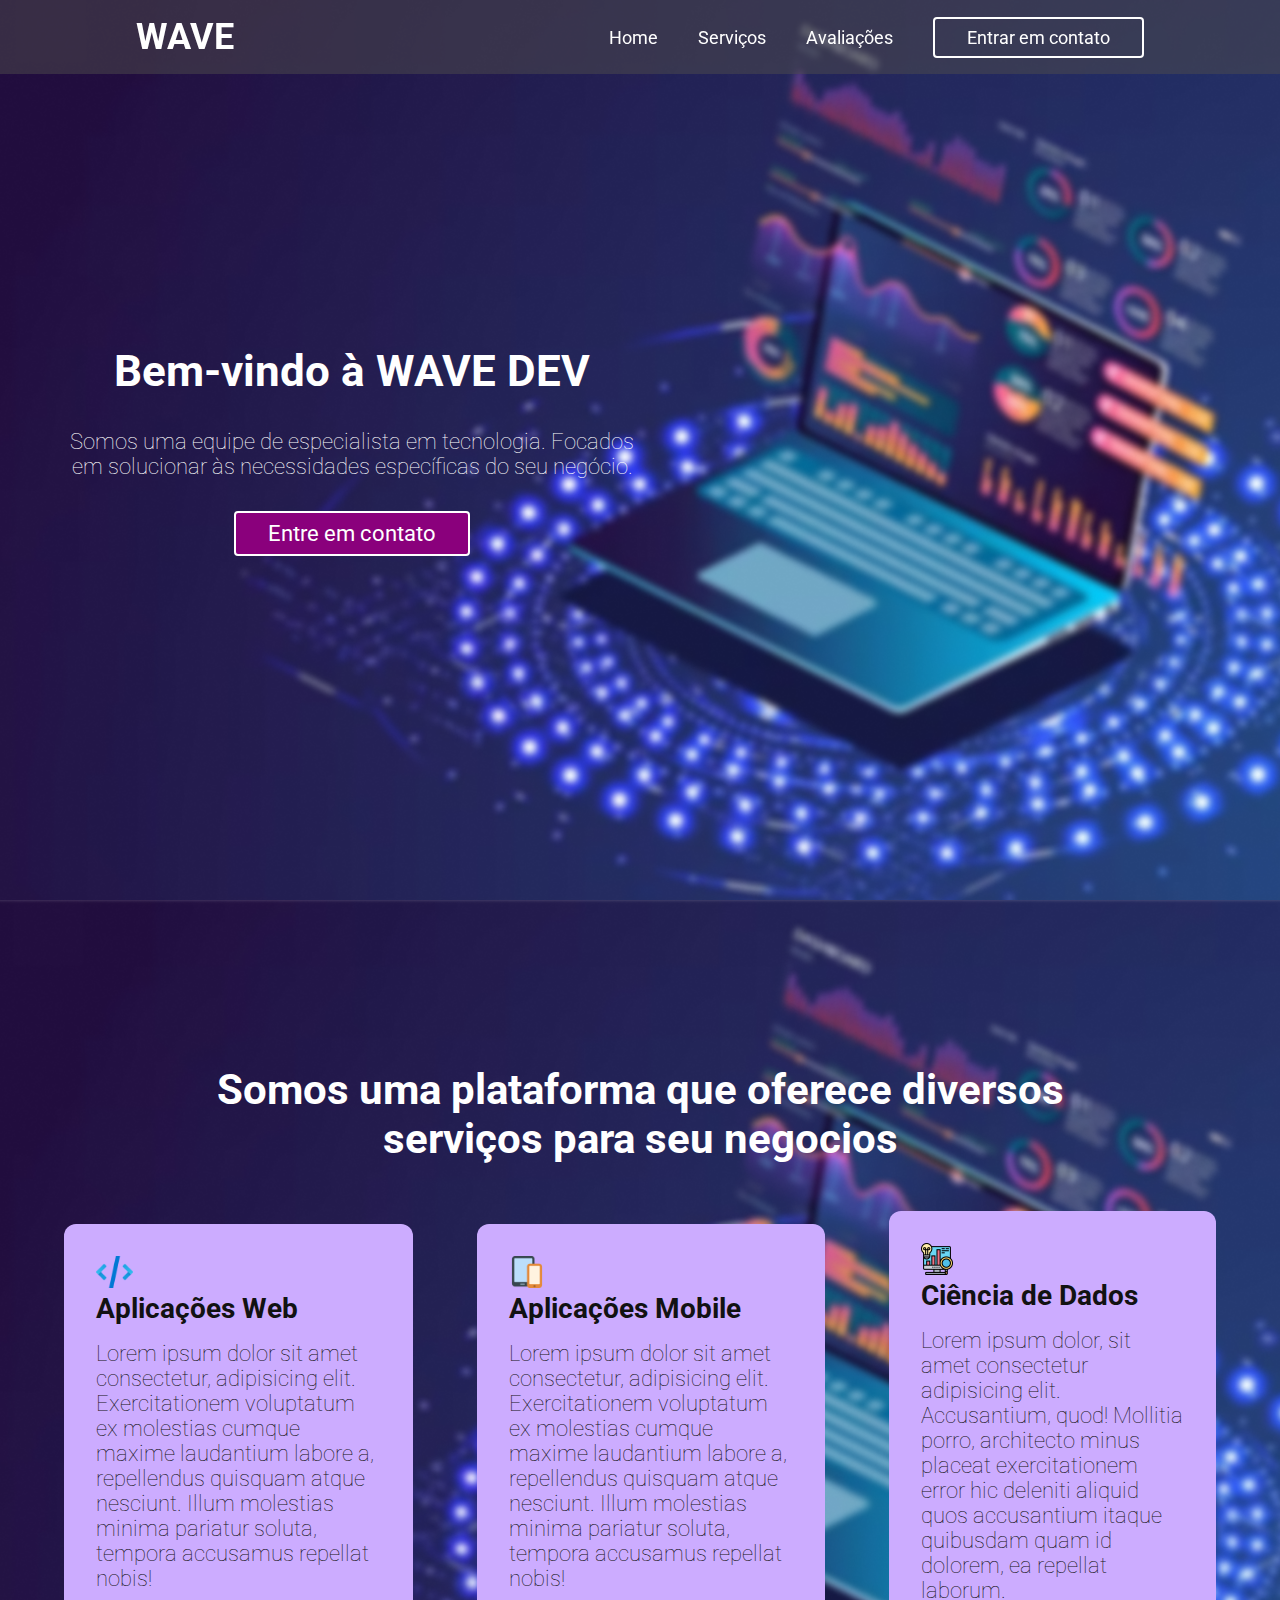
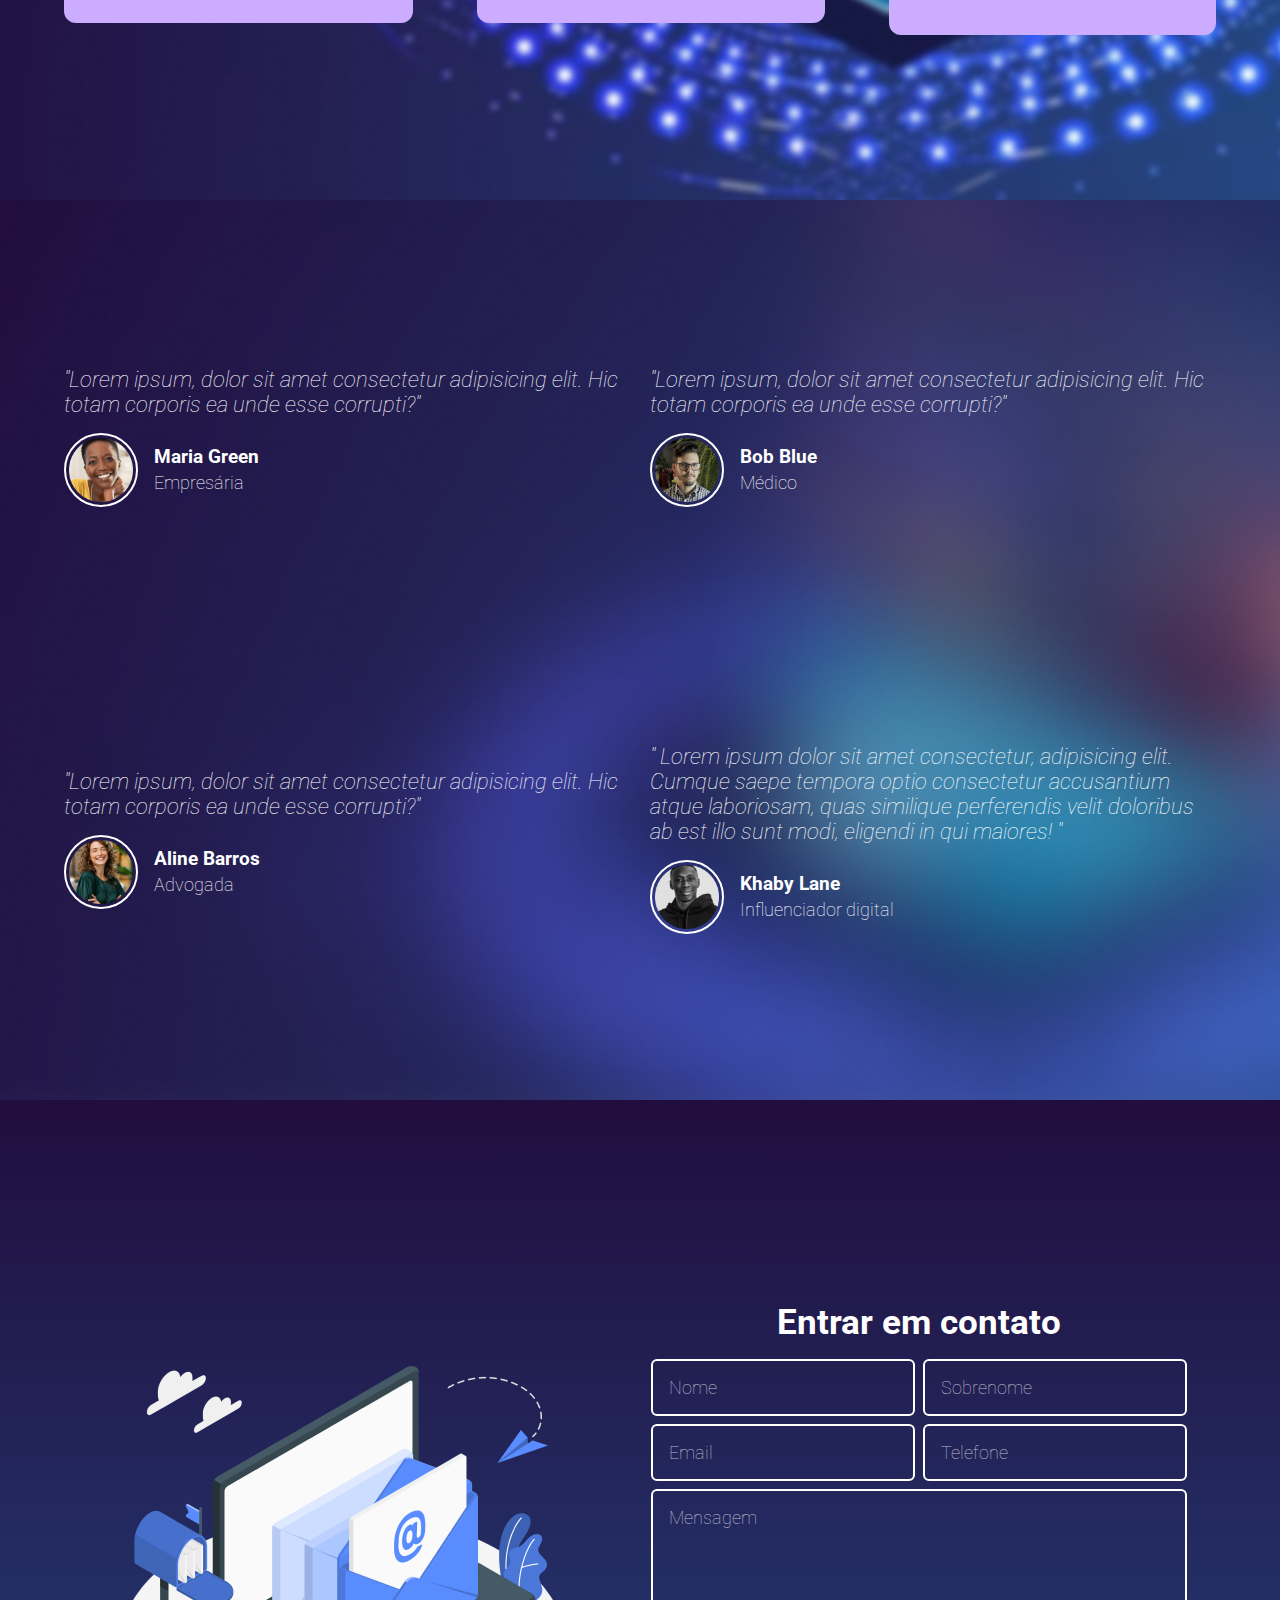
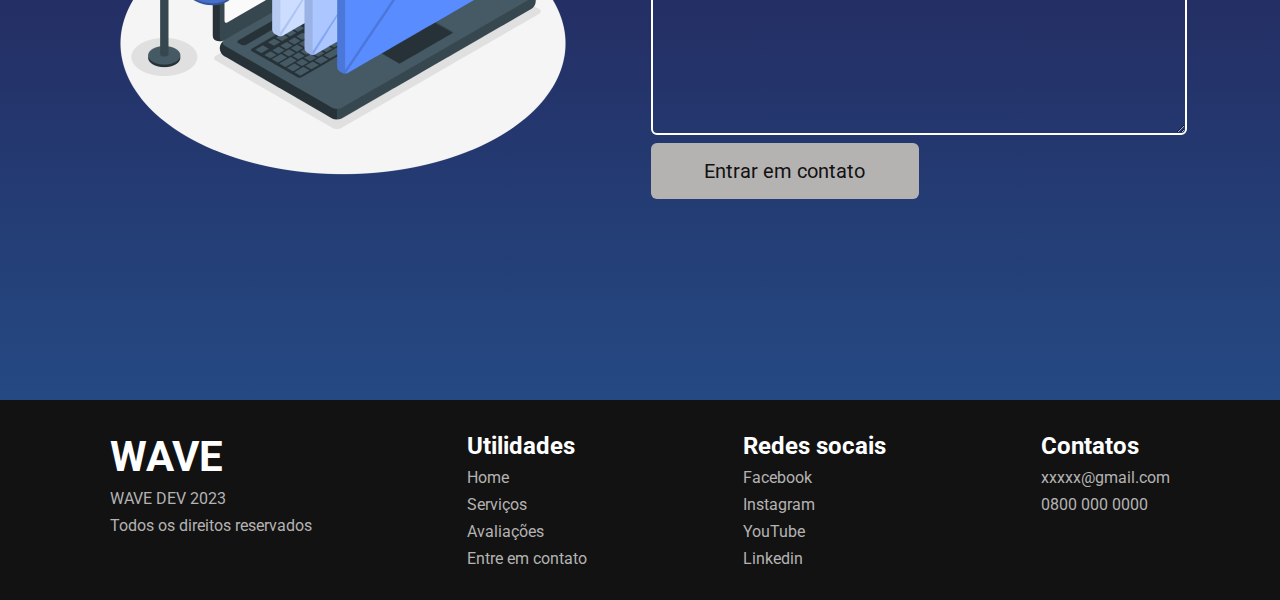
<file: index.html>
<!DOCTYPE html>
<html lang="pt-br">
  <head>
    <meta charset="UTF-8" />
    <meta http-equiv="X-UA-Compatible" content="IE=edge" />
    <meta name="viewport" content="width=device-width, initial-scale=1.0" />
    <link rel="stylesheet" href="./styles/style.css" />
    <title>Home</title>
  </head>
  <body>
    <header>
      <h1>WAVE</h1>
      <nav>
        <div class="mobile-menu"><img src="./assets/menu.png" alt="" /></div>
        <ul class="nav-list">
          <li><a href="#home">Home</a></li>
          <li><a href="#services">Serviços</a></li>
          <li><a href="#assessments">Avaliações</a></li>
          <li><a href="#form" class="contact">Entrar em contato</a></li>
        </ul>
      </nav>
    </header>

    <main>
      <section id="home">
        <div class="info">
          <h1>Bem-vindo à WAVE DEV</h1>
          <p>
            Somos uma equipe de especialista em tecnologia. Focados em
            solucionar às necessidades específicas do seu negócio.
          </p>
          <a href="#contact">Entre em contato</a>
        </div>
        <div class="space" />
      </section>

      <section id="services">
        <h1>
          Somos uma plataforma que oferece diversos serviços para seu negocios
        </h1>
        <div class="box_services">
          <div class="service_container">
            <span>
              <img src="./assets/code.png" alt="stack" />
              <h2>Aplicações Web</h2>
            </span>
            <p>
              Lorem ipsum dolor sit amet consectetur, adipisicing elit.
              Exercitationem voluptatum ex molestias cumque maxime laudantium
              labore a, repellendus quisquam atque nesciunt. Illum molestias
              minima pariatur soluta, tempora accusamus repellat nobis!
            </p>
          </div>

          <div class="service_container">
            <span>
              <img src="./assets/mobile.png" alt="stack" />
              <h2>Aplicações Mobile</h2>
            </span>
            <p>
              Lorem ipsum dolor sit amet consectetur, adipisicing elit.
              Exercitationem voluptatum ex molestias cumque maxime laudantium
              labore a, repellendus quisquam atque nesciunt. Illum molestias
              minima pariatur soluta, tempora accusamus repellat nobis!
            </p>
          </div>

          <div class="service_container">
            <span>
              <img src="./assets/dados.png" alt="stack" />
              <h2>Ciência de Dados</h2>
            </span>
            <p>
              Lorem ipsum dolor, sit amet consectetur adipisicing elit.
              Accusantium, quod! Mollitia porro, architecto minus placeat
              exercitationem error hic deleniti aliquid quos accusantium itaque
              quibusdam quam id dolorem, ea repellat laborum.
            </p>
          </div>
        </div>
      </section>

      <section id="assessments">
        <div class="assessments-container">
          <i>
            "Lorem ipsum, dolor sit amet consectetur adipisicing elit. Hic totam
            corporis ea unde esse corrupti?"
          </i>
          <span class="person">
            <div class="border-image">
              <img src="./assets/person1.png" alt="person1" />
            </div>
            <span class="person-data">
              <h3>Maria Green</h3>
              <p>Empresária</p>
            </span>
          </span>
        </div>
        <div class="assessments-container">
          <i>
            "Lorem ipsum, dolor sit amet consectetur adipisicing elit. Hic totam
            corporis ea unde esse corrupti?"
          </i>
          <span class="person">
            <div class="border-image">
              <img src="./assets/person2.png" alt="person2" />
            </div>
            <span class="person-data">
              <h3>Bob Blue</h3>
              <p>Médico</p>
            </span>
          </span>
        </div>
        <div class="assessments-container">
          <i>
            "Lorem ipsum, dolor sit amet consectetur adipisicing elit. Hic totam
            corporis ea unde esse corrupti?"
          </i>
          <span class="person">
            <div class="border-image">
              <img src="./assets/person3.png" alt="person3" />
            </div>
            <span class="person-data">
              <h3>Aline Barros</h3>
              <p>Advogada</p>
            </span>
          </span>
        </div>
        <div class="assessments-container">
          <i>
            " Lorem ipsum dolor sit amet consectetur, adipisicing elit. Cumque
            saepe tempora optio consectetur accusantium atque laboriosam, quas
            similique perferendis velit doloribus ab est illo sunt modi,
            eligendi in qui maiores! "
          </i>
          <span class="person">
            <div class="border-image">
              <img src="./assets/person4.png" alt="person4" />
            </div>
            <span class="person-data">
              <h3>Khaby Lane</h3>
              <p>Influenciador digital</p>
            </span>
          </span>
        </div>
      </section>

      <section id="form">
          <div id="img_form">
            <img src="assets/imagem_fale_conosco.png" />
          </div>
          <div id="content_form">
            <h1>Entrar em contato</h1>
            <form action="">
              <span>
                <input type="text" name="nome" id="nome" placeholder="Nome" />
                <input
                  type="text"
                  name="sobrenome"
                  id="sobrenome"
                  placeholder="Sobrenome"
                />
              </span>
              <span>
                <input type="email" name="email" id="email" placeholder="Email" />
                <input
                  type="text"
                  name="telefone"
                  id="telefone"
                  placeholder="Telefone"
                />
              </span>
              <textarea
                name="msg"
                id="msg"
                rows="10"
                placeholder="Mensagem"
              ></textarea>
              <button type="submit">Entrar em contato</button>
            </form>
          </div>
      </section>
    </main>

    <footer>
      <div>
        <h1>WAVE</h1>
        <span>WAVE DEV 2023</span>
        <span>Todos os direitos reservados</span>
      </div>
      <div>
        <h2>Utilidades</h2>
        <a href="#home">Home</a>
        <a href="#services">Serviços</a>
        <a href="#assessments">Avaliações</a>
        <a href="#form">Entre em contato</a>
      </div>
      <div>
        <h2>Redes socais</h2>
        <a href="#">Facebook</a>
        <a href="#">Instagram</a>
        <a href="#">YouTube</a>
        <a href="#">Linkedin</a>
      </div>
      <div>
        <h2>Contatos</h2>
        <span>xxxxx@gmail.com</span>
        <span>0800 000 0000</span>
      </div>
    </footer>
    <script src="script.js"></script>
  </body>
</html>
</file>
<file: styles/style.css>
@import url("https://fonts.googleapis.com/css2?family=Roboto:wght@300;500;700&display=swap");

* {
  padding: 0;
  margin: 0;
  box-sizing: border-box;
  font-family: "Roboto", sans-serif;
  color: white;
}

html {
  scroll-behavior: smooth;
  scroll-padding-top: 75px;
}

a {
  text-decoration: none;
}

a:hover {
  opacity: 0.7;
}

header {
  padding-top: 16px;
  padding-bottom: 16px;
  display: flex;
  align-items: center;
  justify-content: space-around;
  position: fixed;
  background: rgba(77, 76, 76, 0.5);
  width: 100%;
  font-size: 18px;
}


.mobile-menu {
  margin-right: 32px;
  cursor: pointer;
}

.mobile-menu img{
  visibility: hidden;
}

nav {
  display: flex;
  justify-content: space-around;
  align-items: center;
}

.nav-list {
  list-style: none;
  display: flex;
}

ul {
  display: flex;
  list-style: none;
  margin: 0;
  padding: 0;
}

li {
  margin-left: 2.5rem;
}

.space {
  flex: 1;
}

#home {
  background-image: url("../assets/home.png");
  background-size: cover;
  background-position: center;
  margin: 0;
  height: 100vh;
  display: flex;
  justify-content: end;
}

.info {
  flex: 1;
  display: flex;
  flex-direction: column;
  justify-content: center;
  align-items: center;
  gap: 32px;
  font-size: 22px;
}

.info p {
  text-align: center;
  font-weight: lighter;
}

.info a {
  padding: 8px 32px 8px 32px;
  width: auto;
  border: 2px solid white;
  border-radius: 4px;
  background-color: #8a007c;
  cursor: pointer;
}

#home,
#services,
#contact {
  padding: 16px 64px 16px 64px;
}

.contact {
  padding: 8px 32px 8px 32px;
  border: 2px solid white;
  border-radius: 4px;
  background: transparent;
  cursor: pointer;
}

#services {
  background-image: url("../assets/service.png");
  background-size: cover;
  background-position: center;
  margin: 0;
  height: 100vh;
  width: 100%;
  display: flex;
  justify-content: center;
  align-items: center;
  flex-direction: column;
  gap: 16px;
}

#services h1 {
  text-align: center;
  font-size: 42px;
  width: 80%;
}

.box_services {
  margin-top: 32px;
  display: flex;
  justify-content: center;
  align-items: center;
  gap: 64px;
}

.service_container {
  background-color: #ccacff;
  border-radius: 12px;
  padding: 32px;
  display: flex;
  flex-direction: column;
  gap: 16px;
}

.service_container img {
  height: 32px;
}

.service_container h2 {
  font-size: 28px;
  color: #121212;
}

.service_container p {
  font-weight: lighter;
  font-size: 22px;
  color: #121212;
}

#assessments {
  background-image: url("../assets/assessments.png");
  background-size: cover;
  background-position: center;
  margin: 0;
  height: 100vh;
  place-items: center;
  padding: 64px;
  width: 100%;
  display: grid;
  gap: 32px;
  grid-template-columns: auto auto;
  grid-template-rows: auto auto;
}

#assessments img {
  height: 64px;
}

.assessments-container {
  display: flex;
  flex-direction: column;
  gap: 16px;
}

.assessments-container i {
  font-weight: lighter;
  font-size: 22px;
}

.person {
  display: flex;
  align-items: center;
  gap: 16px;
}

.person p {
  margin-top: 4px;
  font-weight: lighter;
  font-size: 18px;
}

.border-image {
  border: solid 2px white;
  border-radius: 50%;
  display: flex;
  align-items: center;
  padding: 3px;
  width: auto;
}

#form {
  background: linear-gradient(180deg, #210D3E 0%, #254983 100%);
  display: flex;
  align-items: center;
  justify-content: space-around;
  width: 100%;
  height: 100vh;
  padding: 64px;
}


#content_form > h1 {
  text-align: center;
  margin-bottom: 16px;
  font-size: 35px;
  color: #FFFFFF;
}


#img_form {
  margin-top: 50px;
  margin-bottom: 50px;
}

form{
  display: flex;
  flex-direction: column;
  gap:8px;
}

form span{
  display: flex;
  gap: 8px;
  align-items: center;
}

input, textarea {
  background: transparent;
  border: 2px solid #FFFFFF;
  border-radius: 6px;
  padding: 16px;
  font-size: 18px;
  font-weight: lighter;
}

input::placeholder, textarea::placeholder {
  color: rgba(255, 255, 255, 0.7);
}


input:focus, textarea:focus{
  outline: none;
  border: solid rgb(157, 190, 233) 2px;
}

button {
  background: #B5B2B2;
  font-size: 20px;
  padding: 16px;
  border: none;
  border-radius: 6px;
  color: #121212;
  width: 50%;
}

footer {
  background-color: #121212;
  display: flex;
  align-items: start;
  justify-content: space-around;
  padding: 32px;
}

footer h1 {
  font-size: 42px;
}

footer a {
  color: #b5b2b2;
}

footer span {
  color: #b5b2b2;
}

footer div {
  height: 100%;
  display: flex;
  flex-direction: column;
  justify-content: flex-start;
  gap: 8px;
}

*::-webkit-scrollbar {
  width: 10px;
}

*::-webkit-scrollbar-track {
  background: #254880;
}

*::-webkit-scrollbar-thumb {
  background-color: #210d3e;
  border-radius: 10px;
  border: 3px solid #210d3e;
}

@media (max-width: 600px) {

  body {
    overflow-x: hidden;
  }

  .nav-list{
    position: absolute;
    top: 74px;
    right: 0;
    width: 100%;
    height: 92vh;
    background: #23232e;
    flex-direction: column;
    align-items: center;
    justify-content: space-around;
    transform: translateX(100%);
    transition: transform 0.3s ease-in;
  }

  nav ul {
    flex-direction: column;
    position: absolute;
    top: 60px;
    left: 0;
    right: 0;
    background-color: #333;
    padding: 1rem;
    display: none;
  }

  nav li {
    margin-left: 0;
    opacity: 0;
  }

  nav ul.active {
    display: flex;
    flex-direction: column;
  }

  .mobile-menu {
    cursor: pointer;
    display: block;
    position: absolute;
    top: 0;
    right: 0;
    padding: 1rem;
    z-index: 1;
  }

  .mobile-menu img{
    visibility: visible;
    height: 42px;
    width: 42px;
  }

  #home h1 {
    text-align: center;
  }

  .space {
    flex: 0;
  }

  #services {
    background-position: center;
    background-repeat: no-repeat;
    height: 100%;
    padding: 64px;
  }

  #services h1 {
    font-size: 30px;
  }

  .box_services {
    flex-direction: column;
  }

  #assessments {
    display: flex;
    flex-direction: column;
    gap: 32px;
    height: 100%;
  }

  #form{
    flex-direction: column;
    height: 100%;
  }

  #img_form img{
    height: 300px;
    width: 300px;
  }

  form span{
    flex-direction: column;
  }

  form button{
    width: 100%;
  }

  footer {
    flex-direction: column;
    gap: 24px;
    justify-content: center;
    align-items: center;
    text-align: center;
  }
}

.nav-list.active {
  transform: translateX(0);
}

@keyframes navLinkFade {
  from {
    opacity: 0;
    transform: translateX(10px);
  }
  to {
    opacity: 1;
    transform: translateX(0);
  }
}
</file>
